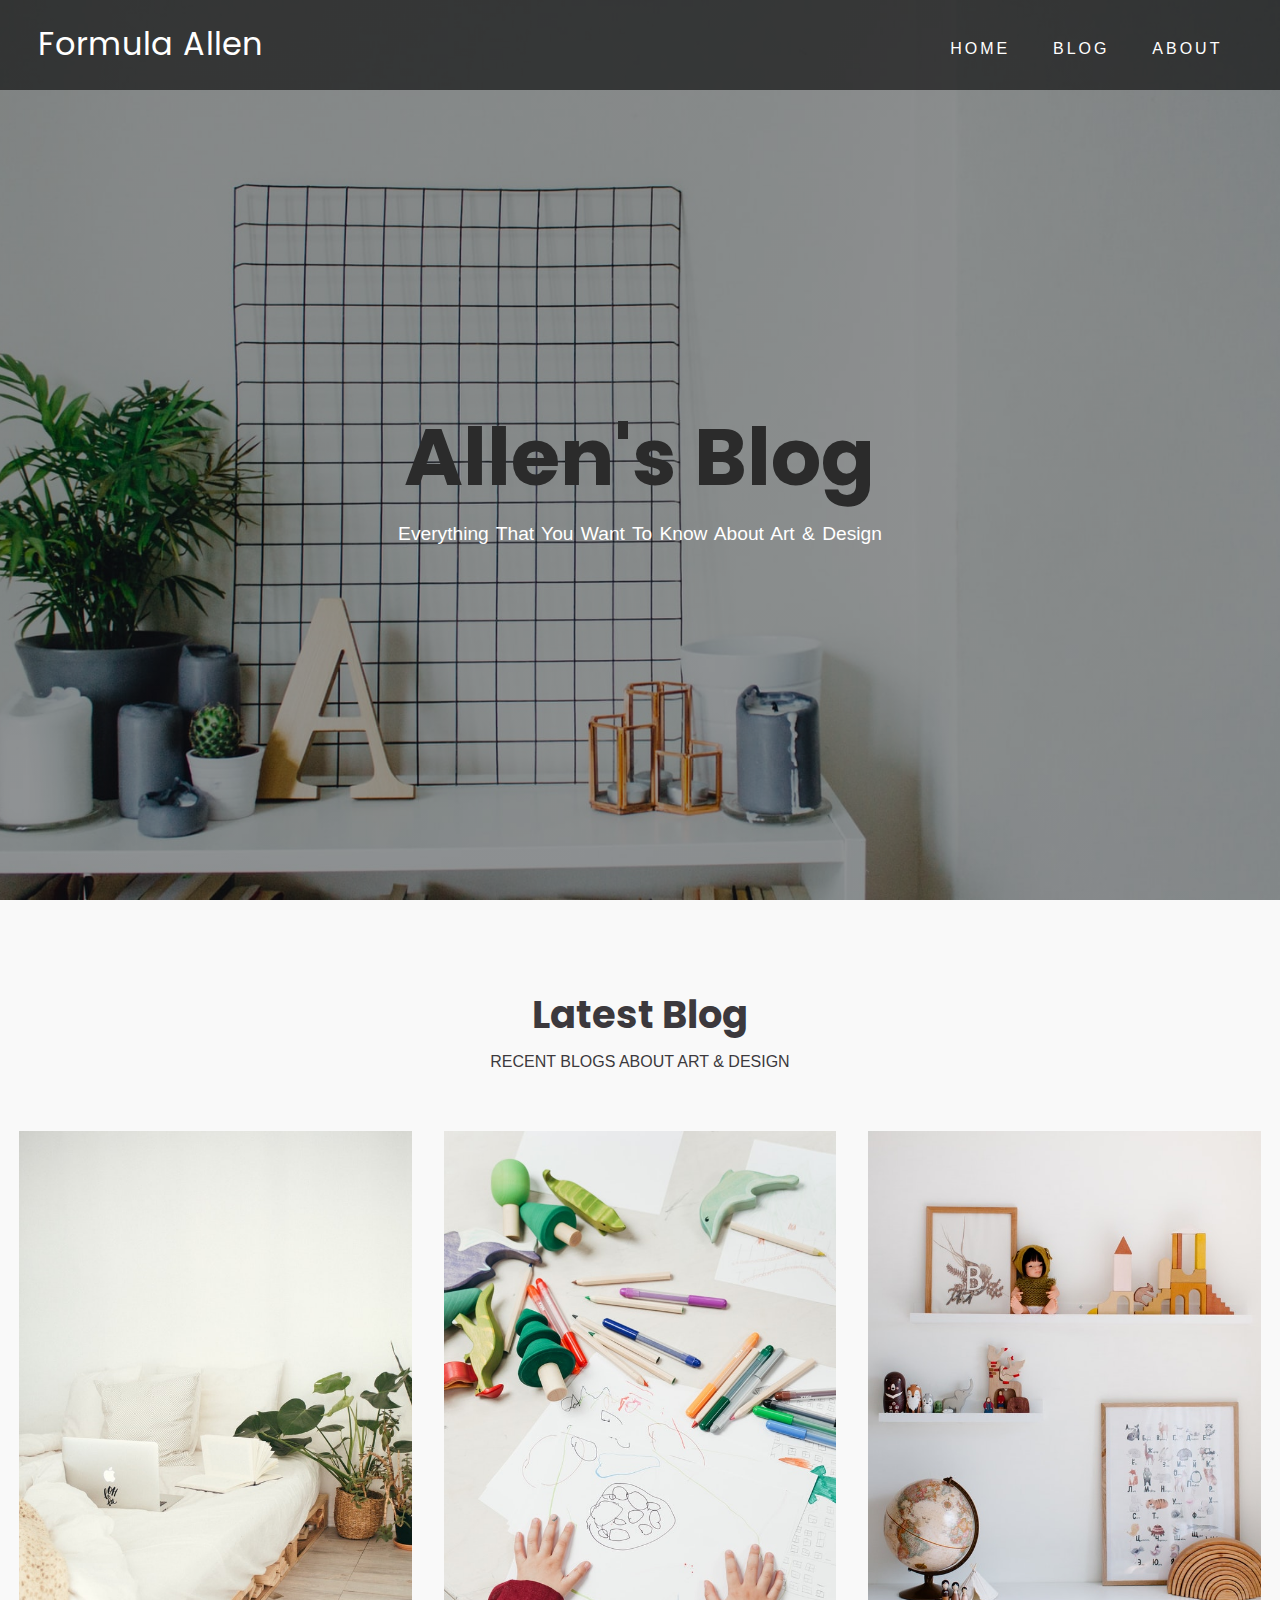
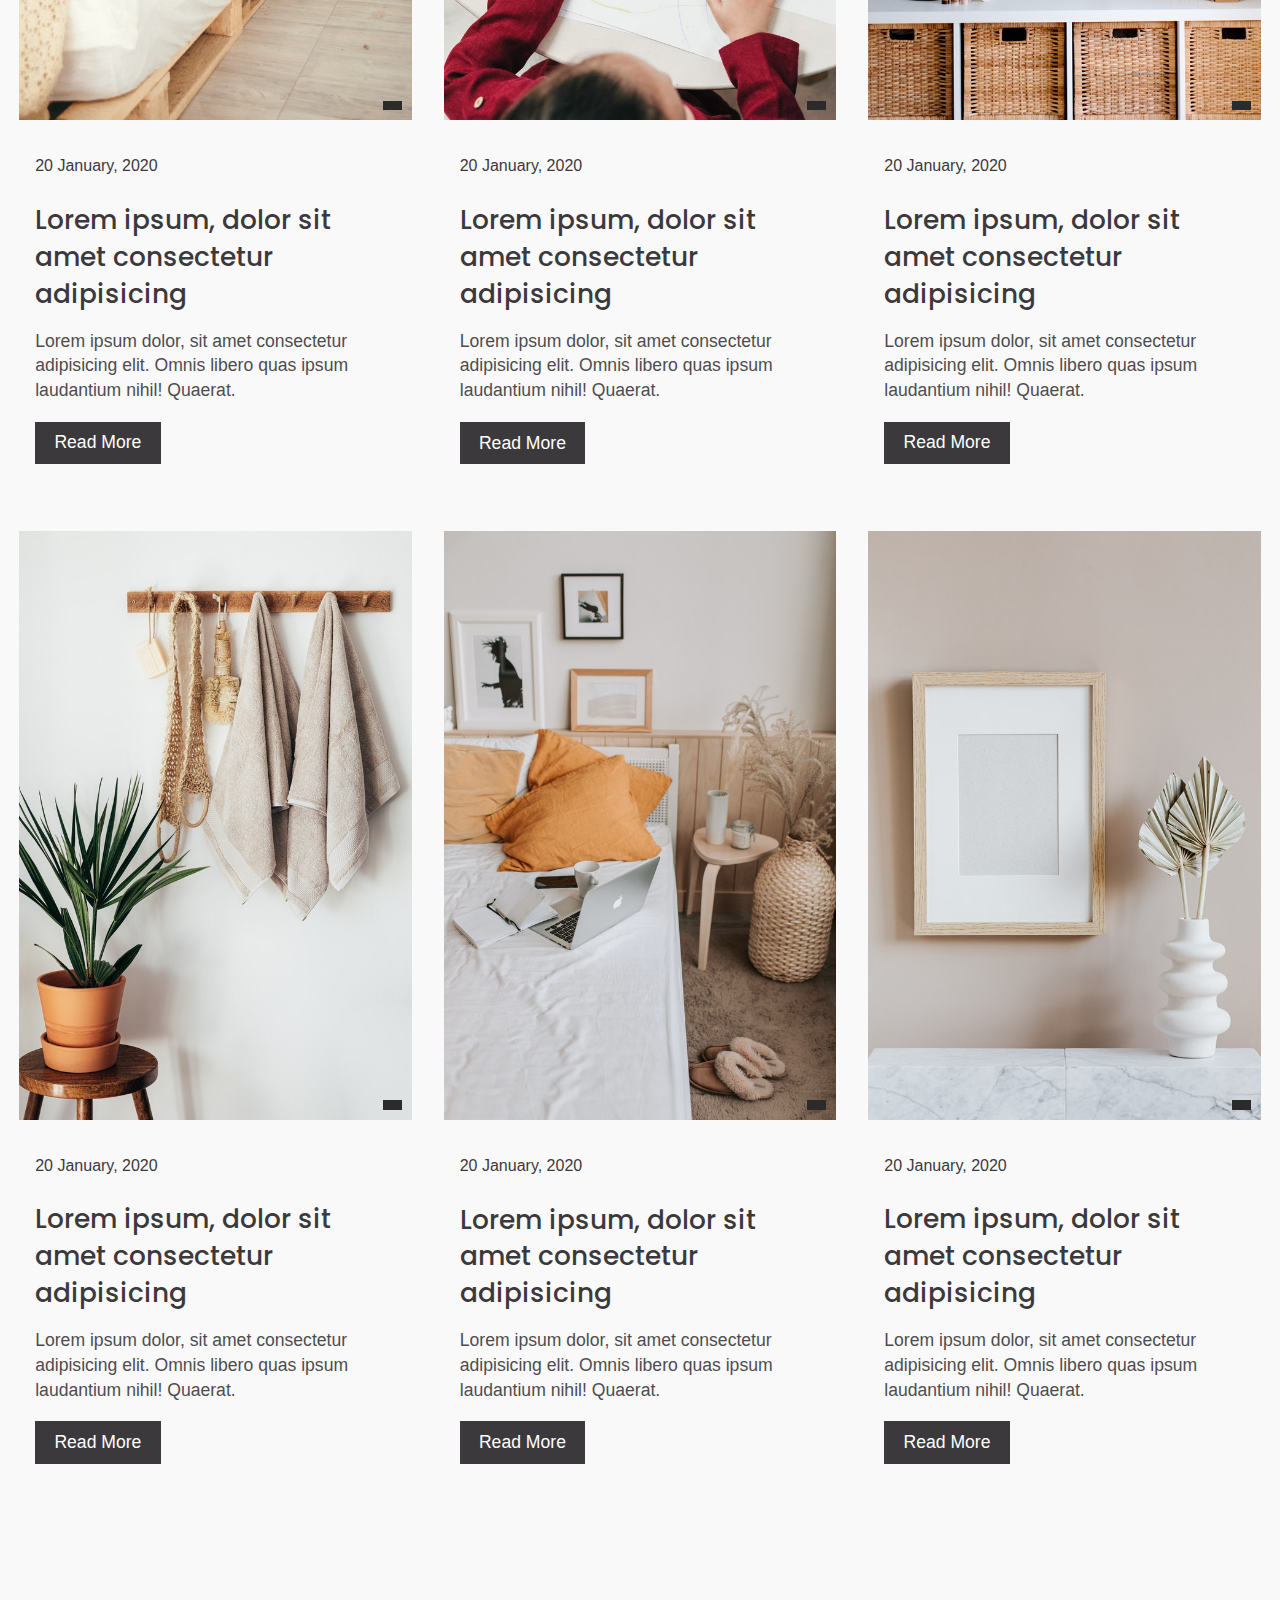
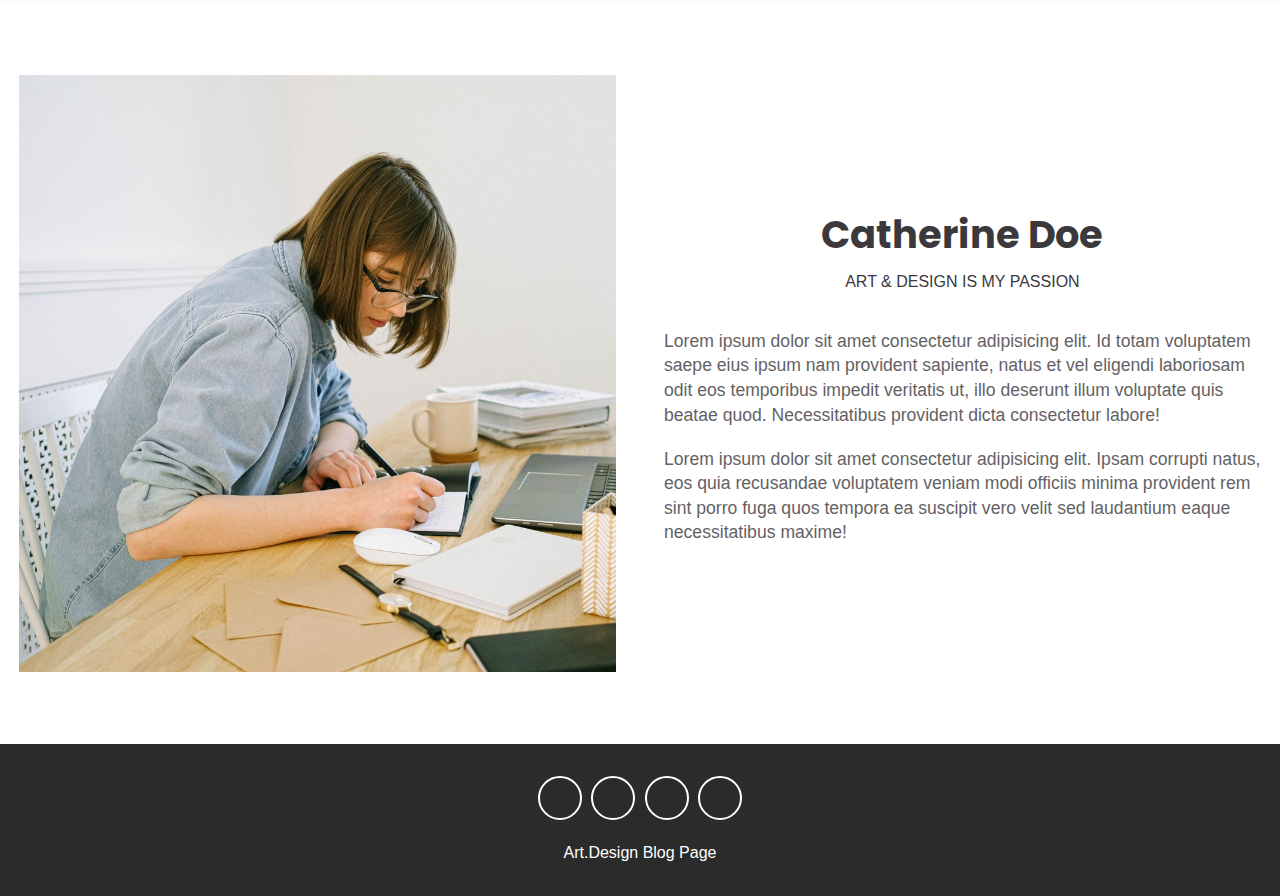
<file: Blog.html>
<!DOCTYPE html>
<html>
  <head>
    <meta charset="utf-8">
    <meta http-equiv="X-UA-Compatible" content="IE=edge">
    <title>Formula Allen</title>
    <meta name="viewport" content="width=device-width, initial-scale=1">
    <!-- Font awesome icon -->
    <link rel="stylesheet" href="https://cdnjs.cloudflare.com/ajax/libs/font-awesome/5.15.1/css/all.min.css" integrity="sha512-+4zCK9k+qNFUR5X+cKL9EIR+ZOhtIloNl9GIKS57V1MyNsYpYcUrUeQc9vNfzsWfV28IaLL3i96P9sdNyeRssA==" crossorigin="anonymous" />
    <link rel="stylesheet" href="first/blog.css">
  </head>
  <body>

    <!-- header -->
    <header>
      <nav class = "navbar">
        <div class = "container">
          <a href = "index.html" class = "navbar-brand">Formula Allen</a>
          <div class = "navbar-nav">
            <a href = "index.html">home</a>
            <a href = "Blog.html">blog</a>
            <a href = "index.html/ab">about</a>
          </div>
        </div>
      </nav>
      <div class = "banner">
        <div class = "container">
          <h1 class = "banner-title">
            <span>Allen's Blog</span>
          </h1>
          <p>everything that you want to know about art & design</p>
          
        </div>
      </div>
    </header>
    <!-- end of header -->
  

    <!--==================== BLOG ====================-->

    
    <section class = "blog" id = "blog">
      <div class = "container">
        <div class = "title">
          <h2>Latest Blog</h2>
          <p>recent blogs about art & design</p>
        </div>
        <div class = "blog-content">
          <!-- item -->
          <div class = "blog-item">
            <div class = "blog-img">
              <img src = "first/images/blog-p-1.jpg" alt = "">
              <span><i class = "far fa-heart"></i></span>
            </div>
            <div class = "blog-text">
              <span>20 January, 2020</span>
              <h2>Lorem ipsum, dolor sit amet consectetur adipisicing</h2>
              <p>Lorem ipsum dolor, sit amet consectetur adipisicing elit. Omnis libero quas ipsum laudantium nihil! Quaerat.</p>
              <a href = "Article.html">Read More</a>
            </div>
          </div>
          <!-- end of item -->
          <!-- item -->
          <div class = "blog-item">
            <div class = "blog-img">
              <img src = "first/images/blog-p-2.jpg" alt = "">
              <span><i class = "far fa-heart"></i></span>
            </div>
            <div class = "blog-text">
              <span>20 January, 2020</span>
              <h2>Lorem ipsum, dolor sit amet consectetur adipisicing</h2>
              <p>Lorem ipsum dolor, sit amet consectetur adipisicing elit. Omnis libero quas ipsum laudantium nihil! Quaerat.</p>
              <a href = "Article.html">Read More</a>
            </div>
          </div>
          <!-- end of item -->
          <!-- item -->
          <div class = "blog-item">
            <div class = "blog-img">
              <img src = "first/images/blog-p-3.jpg" alt = "">
              <span><i class = "far fa-heart"></i></span>
            </div>
            <div class = "blog-text">
              <span>20 January, 2020</span>
              <h2>Lorem ipsum, dolor sit amet consectetur adipisicing</h2>
              <p>Lorem ipsum dolor, sit amet consectetur adipisicing elit. Omnis libero quas ipsum laudantium nihil! Quaerat.</p>
              <a href = "Article.html">Read More</a>
            </div>
          </div>
          <!-- end of item -->
          <!-- item -->
          <div class = "blog-item">
            <div class = "blog-img">
              <img src = "first/images/blog-p-4.jpg" alt = "">
              <span><i class = "far fa-heart"></i></span>
            </div>
            <div class = "blog-text">
              <span>20 January, 2020</span>
              <h2>Lorem ipsum, dolor sit amet consectetur adipisicing</h2>
              <p>Lorem ipsum dolor, sit amet consectetur adipisicing elit. Omnis libero quas ipsum laudantium nihil! Quaerat.</p>
              <a href = "Article.html">Read More</a>
            </div>
          </div>
          <!-- end of item -->
          <!-- item -->
          <div class = "blog-item">
            <div class = "blog-img">
              <img src = "first/images/blog-p-5.jpg" alt = "">
              <span><i class = "far fa-heart"></i></span>
            </div>
            <div class = "blog-text">
              <span>20 January, 2020</span>
              <h2>Lorem ipsum, dolor sit amet consectetur adipisicing</h2>
              <p>Lorem ipsum dolor, sit amet consectetur adipisicing elit. Omnis libero quas ipsum laudantium nihil! Quaerat.</p>
              <a href = "Article.html">Read More</a>
            </div>
          </div>
          <!-- end of item -->
          <!-- item -->
          <div class = "blog-item">
            <div class = "blog-img">
              <img src = "first/images/blog-p-6.jpg" alt = "">
              <span><i class = "far fa-heart"></i></span>
            </div>
            <div class = "blog-text">
              <span>20 January, 2020</span>
              <h2>Lorem ipsum, dolor sit amet consectetur adipisicing</h2>
              <p>Lorem ipsum dolor, sit amet consectetur adipisicing elit. Omnis libero quas ipsum laudantium nihil! Quaerat.</p>
              <a href = "Article.html">Read More</a>
            </div>
          </div>
          <!-- end of item -->
        </div>
      </div>
    </section>
    <!-- end of blog -->

    <!-- about -->
    <section class = "about" id = "about">
      <div class = "container">
        <div class = "about-content">
          <div>
            <img src = "first/images/about-bg.jpg" alt = "">
          </div>
          <div class = "about-text">
            <div class = "title">
              <h2>Catherine Doe</h2>
              <p>art & design is my passion</p>
            </div>
            <p>Lorem ipsum dolor sit amet consectetur adipisicing elit. Id totam voluptatem saepe eius ipsum nam provident sapiente, natus et vel eligendi laboriosam odit eos temporibus impedit veritatis ut, illo deserunt illum voluptate quis beatae quod. Necessitatibus provident dicta consectetur labore!</p>
            <p>Lorem ipsum dolor sit amet consectetur adipisicing elit. Ipsam corrupti natus, eos quia recusandae voluptatem veniam modi officiis minima provident rem sint porro fuga quos tempora ea suscipit vero velit sed laudantium eaque necessitatibus maxime!</p>
          </div>
        </div>
      </div>
    </section>
    <!-- end of about -->

    <!-- footer -->
    <footer>
      <div class = "social-links">
        <a href = "#"><i class = "fab fa-facebook-f"></i></a>
        <a href = "#"><i class = "fab fa-twitter"></i></a>
        <a href = "#"><i class = "fab fa-instagram"></i></a>
        <a href = "#"><i class = "fab fa-pinterest"></i></a>
      </div>
      <span>Art.Design Blog Page</span>
    </footer>
    <!-- end of footer -->
    
    
  </body>
</html>
</file>
<file: first/blog.css>
@import url('https://fonts.googleapis.com/css2?family=Poppins:wght@400;500;600;700&display=swap');

:root{
    --Playfair: 'Poppins', serif;
    --Quicksand: 'Quicksand', sans-serif;
    --Roboto: 'Roboto', sans-serif;
    --dark: #3c393d;
    --exDark: #2b2b2b;
}
*{
    padding: 0;
    margin: 0;
    font-family: var(--Quicksand);
}
body{
    line-height: 1.4;
    color: var(--dark);
}
img{
    width: 100%;
    display: block;
}
.container{
    max-width: 1320px;
    margin: 0 auto;
    padding: 0 1.2rem;
}

/* header */
header{
    min-height: 100vh;
    background: linear-gradient(rgba(0, 0, 0, 0.4), rgba(0, 0, 0, 0.4)), url(images/banner-bg.jpg) center/cover no-repeat fixed;
    display: flex;
    flex-direction: column;
    justify-content: stretch;
}
.navbar{
    background: rgba(0, 0, 0, 0.6);
    padding: 1.2rem;
}
.navbar-brand{
    color: #fff;
    font-size: 2rem;
    display: block;
    text-align: center;
    text-decoration: none;
    font-family: var(--Playfair);
    letter-spacing: 1px;
}
.navbar-nav{
    padding: 0.8rem 0 0.2rem 0;
    text-align: center;
}
.navbar-nav a{
    text-transform: uppercase;
    font-family: var(--Roboto);
    letter-spacing: 1px;
    font-weight: 500;
    color: #fff;
    text-decoration: none;
    display: inline-block;
    padding: 0.4rem 0.1rem;
    letter-spacing: 3px;
    transition: opacity 0.5s ease;
}
.navbar-nav a:hover{
    opacity: 0.7;
}
.banner{
    flex: 1;
    display: flex;
    align-items: center;
    justify-content: center;
    text-align: center;
    color: #fff;
}
.banner-title{
    font-size: 3rem;
    font-family: var(--Playfair);
    line-height: 1.2;
}
.banner-title span{
    font-family: var(--Playfair);
    color: var(--exDark);
}
.banner p{
    padding: 1rem 0 2rem 0;
    font-size: 1.2rem;
    text-transform: capitalize;
    font-family: var(--Roboto);
    font-weight: 300;
    word-spacing: 2px;
}
.banner form{
    background: #fff;
    border-radius: 2rem;
    padding: 0.6rem 1rem;
    display: flex;
    justify-content: space-between;
}
.search-input{
    font-family: var(--Roboto);
    font-size: 1.1rem;
    width: 100%;
    outline: 0;
    padding: 0.6rem 0;
    border: none;
}
.search-input::placeholder{
    text-transform: capitalize;
}
.search-btn{
    width: 40px;
    font-size: 1.1rem;
    color: var(--dark);
    border: none;
    background: transparent;
    outline: 0;
    cursor: pointer;
}

/* design */
.design{
    padding: 4.5rem 0;
}
.title{
    text-align: center;
    padding: 1rem 0;
}
.title h2{
    font-family: var(--Playfair);
    font-size: 2.4rem;
}
.title p{
    text-transform: uppercase;
    padding: 0.6rem 0;
}
.design-content{
    margin: 2rem 0;
}
.design-item{
    cursor: pointer;
    margin: 1.5rem 0;
}
.design-img{
    position: relative;
    overflow: hidden;
}
.design-img::after{
    position: absolute;
    content: "";
    top: 0;
    left: 0;
    width: 100%;
    height: 100%;
    background: rgba(0, 0, 0, 0.3);
}
.design-img img{
    transition:  all 0.5s ease;
}
.design-item:hover img{
    transform: scale(1.2);
}
.design-img span:first-of-type{
    position: absolute;
    z-index: 1;
    top: 10px;
    left: 10px;
    background: var(--exDark);
    color: #fff;
    padding: 0.25rem 1rem;
}
.design-img span:last-of-type{
    position: absolute;
    z-index: 1;
    bottom: 10px;
    right: 10px;
    color: #fff;
    font-weight: 700;
    font-size: 1.1rem;
}
.design-title{
    padding: 1rem;
    font-size: 1.2rem;
    text-align: center;
    width: 70%;
    margin: 0 auto;
}
.design-title a{
    color: var(--dark);
    text-decoration: none;
    text-transform: capitalize;
    font-family: var(--Playfair);
}

/* blog */
.blog{
    background: #f9f9f9;
    padding: 4.5rem 0;
}
.blog-content{
    margin: 2rem 0;
}
.blog-img{
    position: relative;
}
.blog-img span{
    position: absolute;
    bottom: 10px;
    right: 10px;
    background: var(--exDark);
    color: #fff;
    font-size: 1.4rem;
    padding: 0.3rem 0.6rem;
}
.blog-text{
    margin: 2.2rem 0;
    padding: 0 1rem;
}
.blog-text span{
    font-weight: 300;
    display: block;
    padding-bottom: 0.5rem;
}
.blog-text h2{
    font-family: var(--Playfair);
    padding: 1rem 0;
    font-size: 1.65rem;
    font-weight: 500;
}
.blog-text p{
    font-weight: 300;
    font-size: 1.1rem;
    opacity: 0.9;
    padding-bottom: 1.2rem;
}
.blog-text a{
    font-family: var(--Roboto);
    font-size: 1.1rem;
    text-decoration: none;
    color: var(--dark);
    display: inline-block;
    background: var(--dark);
    color: #fff;
    padding: 0.55rem 1.2rem;
    transition: all 0.5s ease;
}
.blog-text a:hover{
    background: var(--exDark);
}

/* about */
.about{
    padding: 4.5rem 0;
}
.about-text{
    margin: 2rem 0;
}
.about-text > p{
    font-size: 1.1rem;
    padding: 0.6rem 0;
    opacity: 0.8;
}

/* footer */
footer{
    background: var(--exDark);
    color: #fff;
    text-align: center;
    padding: 2rem 0;
}
.social-links{
    display: flex;
    justify-content: center;
    margin-bottom: 1.4rem;
}
.social-links a{
    border: 2px solid #fff;
    color: #fff;
    display: block;
    width: 40px;
    height: 40px;
    display: flex;
    justify-content: center;
    align-items: center;
    border-radius: 50%;
    text-decoration: none;
    margin: 0 0.3rem;
    transition: all 0.5s ease;
}

.social-links a:hover{
    background: #fff;
    color: var(--exDark);
}
.footer span{
    margin-top: 1rem;
    display: block;
    font-family: var(--Playfair);
    letter-spacing: 2px;
}

/* Media Queries */
@media screen and (min-width: 540px){
    .navbar-nav a{
        padding-right: 1.2rem;
        padding-left: 1.2rem;
    }
    .banner-title{
        font-size: 5rem;
    }
    .banner form{
        margin-top: 1.4rem;
        width: 80%;
        margin-left: auto;
        margin-right: auto;
    }
}

@media screen and (min-width: 768px){
    .navbar .container{
        display: flex;
        align-items: center;
        justify-content: space-between;
    }
    .search-input{
        padding: 0.8rem 0;
    }
    .design-content{
        display: grid;
        grid-template-columns: repeat(2, 1fr);
        gap: 2rem;
    }
    .design-item{
        margin: 0;
    }
    .blog-content{
        display: grid;
        grid-template-columns: repeat(2, 1fr);
        gap: 2rem;
    }
}

@media screen and (min-width: 992px){
    .blog-content{
        grid-template-columns: repeat(3, 1fr);
    }
    .about-content{
        display: grid;
        grid-template-columns: repeat(2, 1fr);
        column-gap: 3rem;
        align-items: center;
    }
}

@media screen and (min-width: 1200px){
    .design-content{
        grid-template-columns: repeat(3, 1fr);
    }
}
</file>
